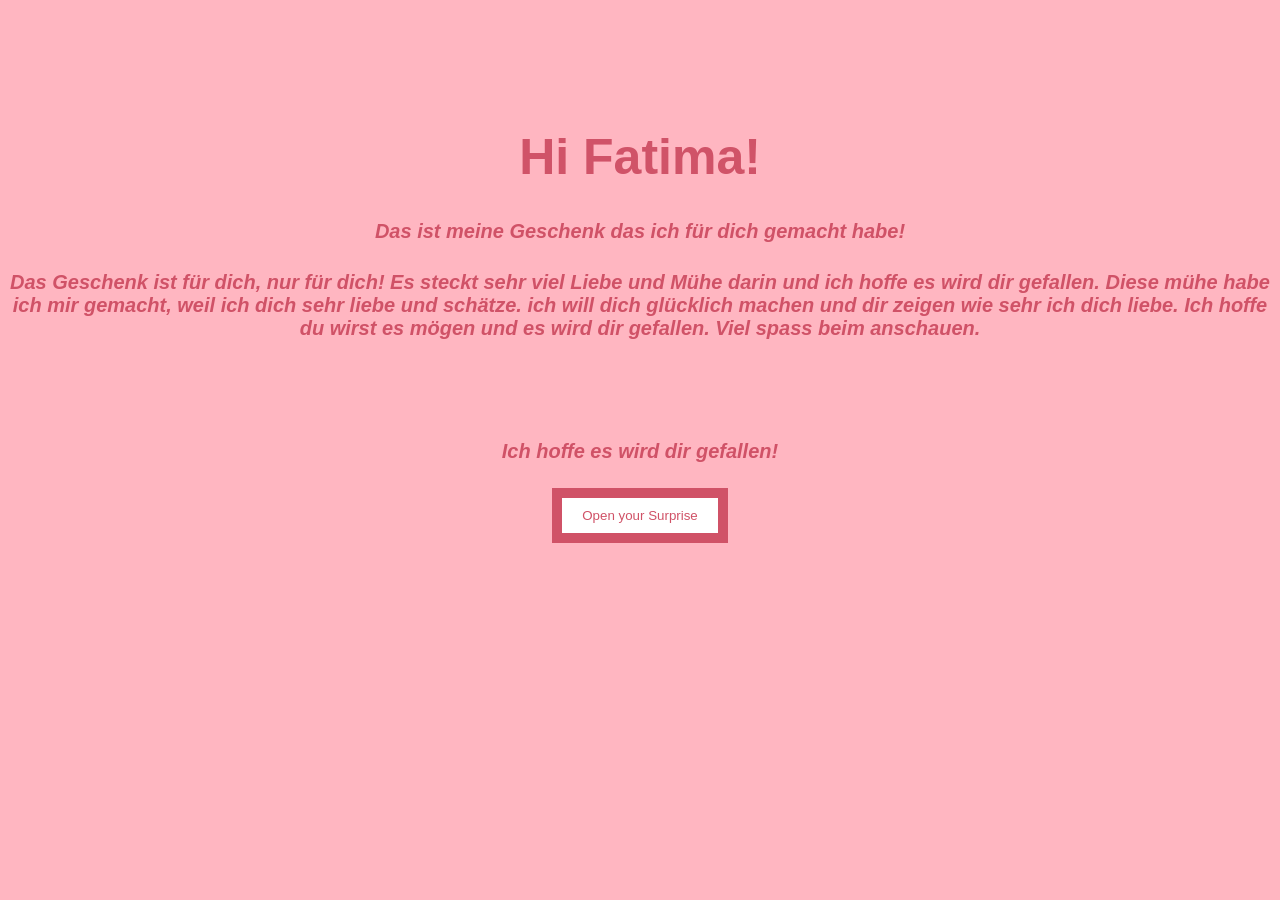
<file: index.html>
<!DOCTYPE html>
<html lang="en">
<head>
    <meta charset="UTF-8">
    <meta name="viewport" content="width=device-width, initial-scale=1.0">
    <title>MY LOVE</title>

    <style>
        body {
            text-align: center;
            margin-top: 10%;
            font-family: Arial, Helvetica, sans-serif;
            font-weight: bold;
            background-color:#ffb6c1;
        }
    </style>
    
    <style>
        h1{
            font-family: Impact, sans-serif;
            font-size: 50px;
            color: hsl(350, 57%, 57%);
        }
    </style>

    <style>
        p{
            font-size: 20px;
            color: #d05267;
            font-family: Arial, sans-serif;
            font-style: italic;
            margin-top: 5px;
            margin-bottom: 5px;
           
        }
    </style>


</head>

<style>
    button{
        background-color: white;
        color: #d05267;
        border: 10px solid #d05267;
        padding: 10px 20px;
        text-align: center;
        text-decoration: none;
        margin-top: 20px;
    }
</style>
<body>

    <h1> Hi Fatima!  </h1>
    <p> Das ist meine Geschenk das ich für dich gemacht habe! </p>
    <br>
    <p> Das Geschenk ist für dich, nur für dich!
        Es steckt sehr viel Liebe und Mühe darin und ich hoffe es wird dir gefallen.
        Diese mühe habe ich mir gemacht, weil ich dich sehr liebe und schätze. ich will dich glücklich machen und dir zeigen wie sehr ich dich liebe.
        Ich hoffe du wirst es mögen und es wird dir gefallen. Viel spass beim anschauen.</p>
    <br>
    <br>
    <br>
    <br>
    <br>
    <p> 
        Ich hoffe es wird dir gefallen!
    </p>

    <p>
        <button onclick="weiter()"> Open your Surprise</button>
        <script>
            function weiter() {
                window.location.href = "surprise.html";
            }
        </script>
    </p>
</body>
</html>
</file>
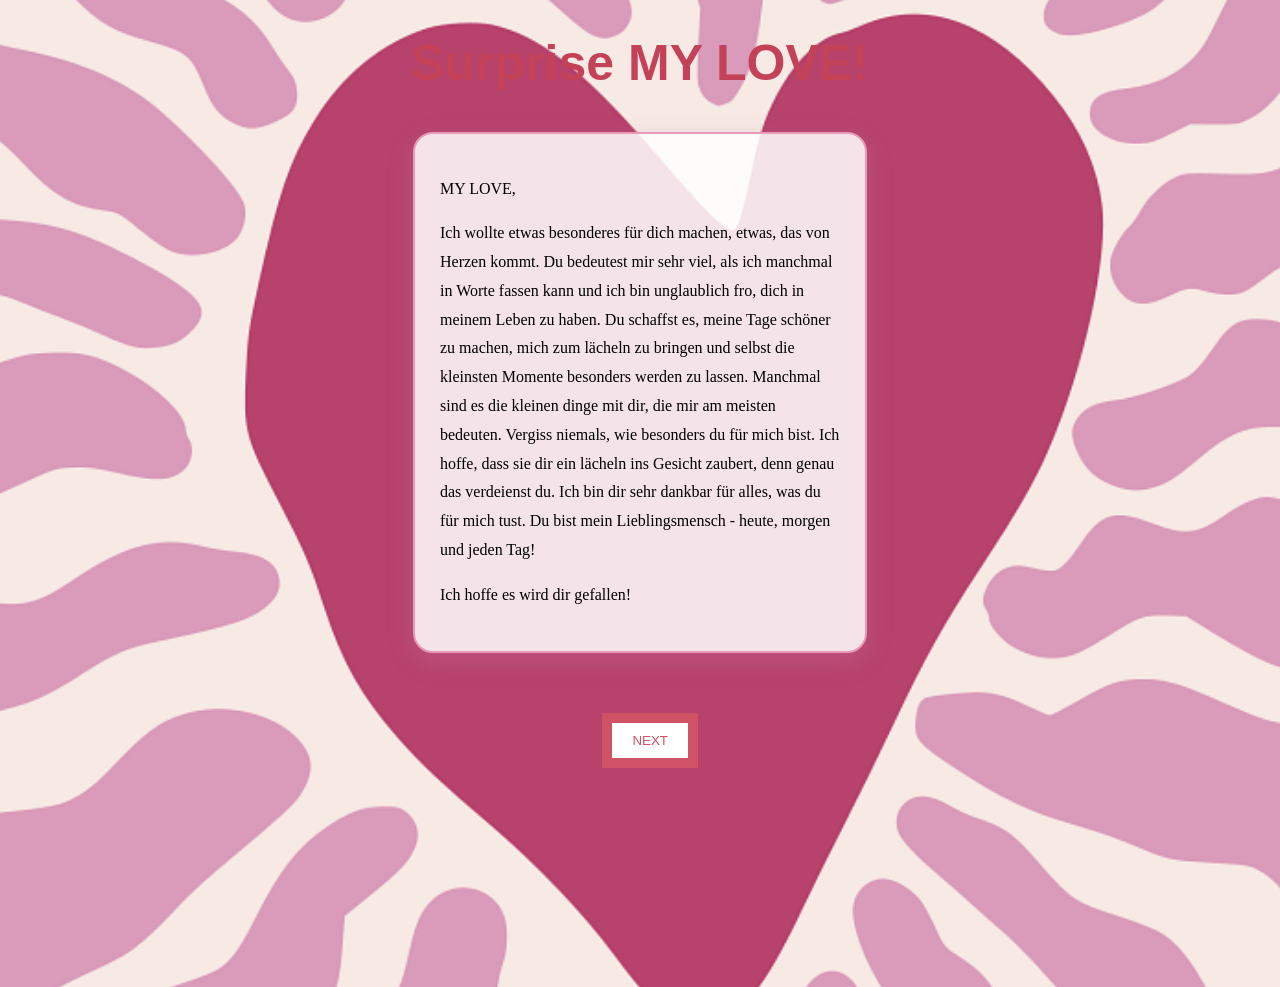
<file: surprise.html>
<!DOCTYPE html>
<html lang="en">
<head>
    <meta charset="UTF-8">
    <meta name="viewport" content="width=device-width, initial-scale=1.0">
    <title>MY LOVE</title>
</head>

<link rel="stylesheet" href="style.css">

<style>
    h1{
        font-family: impact, sans-serif;
        font-size: 50px;
            color: #c44258;
            text-align: center;
        
    }
</style>

<style> 
    body {
        background-image: url("yayangart-heart-8564951_1920.png");
        background-size: 200%;
        background-position:  center 50%;
        background-repeat: no-repeat;
        min-height: 105vh;
    }
</style>

<style>
    button{
        position: fixed;
        left: 47%;
        background-color: white;
        color: #d05267;
        border: 10px solid #d05267;
        padding: 10px 20px;
        text-align: center;
        text-decoration: none;
        margin-top: 20px;
    }
</style>

<body>
    <h1> Surprise MY LOVE! </h1>
    <div class = "Liebesbrief">
        <p> MY LOVE,    
        </p>

        <p> Ich wollte etwas besonderes für dich machen, etwas, das von Herzen kommt. 
            Du bedeutest mir sehr viel, als ich manchmal in Worte fassen kann und ich bin unglaublich fro, dich in meinem Leben zu haben.
            Du schaffst es, meine Tage schöner zu machen, mich zum lächeln zu bringen und selbst die kleinsten Momente besonders werden zu lassen.
            Manchmal sind es die kleinen dinge mit dir, die mir am meisten bedeuten.
            Vergiss niemals, wie besonders du für mich bist. Ich hoffe, dass sie dir ein lächeln ins Gesicht zaubert, denn genau das verdeienst du.
            Ich bin dir sehr dankbar für alles, was du für mich tust.
        
            Du bist mein Lieblingsmensch - heute, morgen und jeden Tag! </p>
        <p> Ich hoffe es wird dir gefallen! </p>
    </div>

    <p>
        <button onclick="weiter()"> NEXT </button>
        <script>
            function weiter() {
                window.location.href = "surprise2.html";
            }
        </script>
    </p>
    
</body>
</html>
</file>
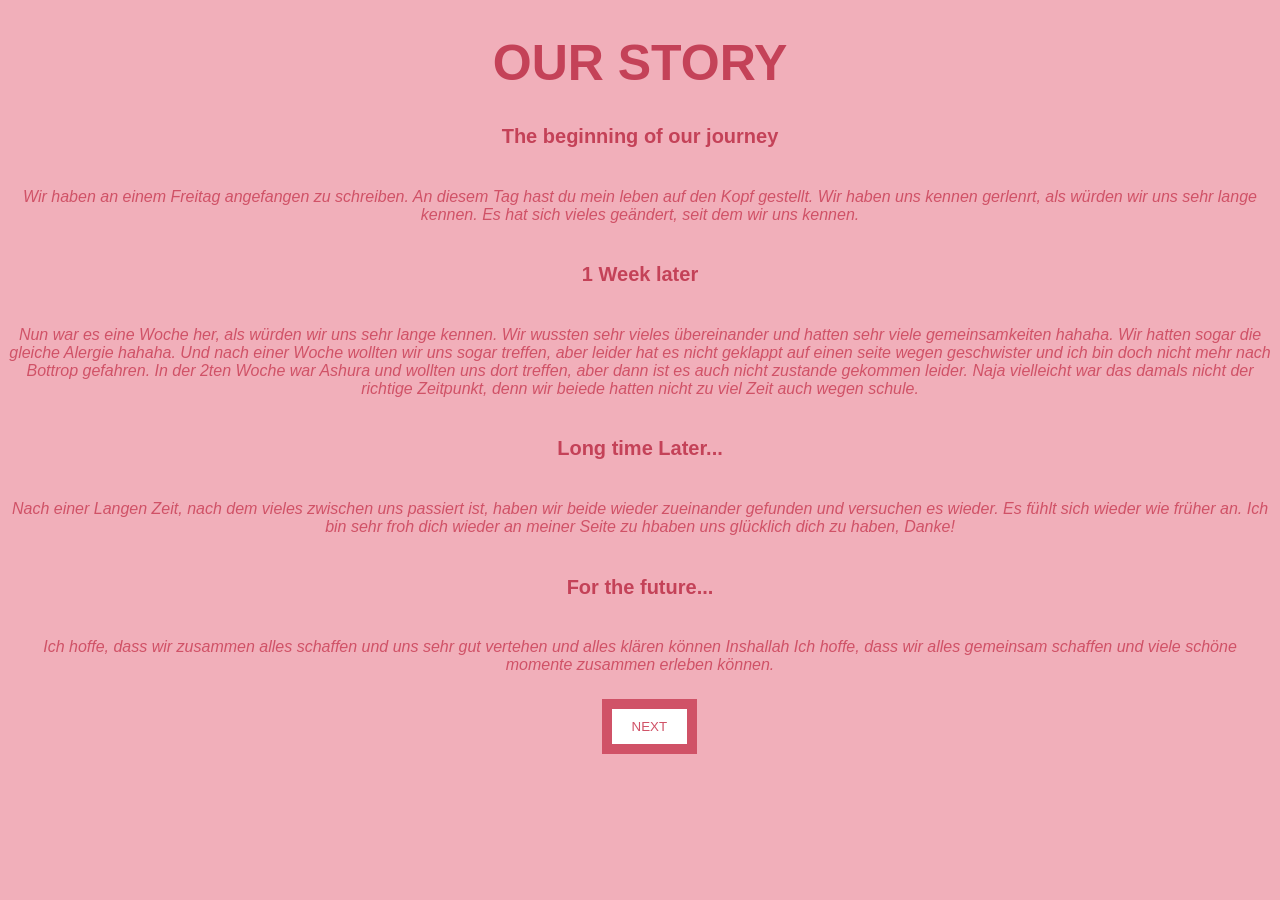
<file: surprise2.html>
<!DOCTYPE html>
<html lang="en">
<head>
    <meta charset="UTF-8">
    <meta name="viewport" content="width=device-width, initial-scale=1.0">
    <title>MY LOVE</title>
</head>
<style>
    body{
       background-color:#f1afba
    }
</style>

 <style>
    h1{
        font-family: impact, sans-serif;
        font-size: 50px;
            color: #c44258;
            text-align: center;
    }
 </style>

 <style>
    h2{
        font-family: Arial, sans-serif;
        font-size: 20px;
            color: #c44258;
            text-align: center;
    }
    </style>

   <style>
    p{
        
            color: #d05267;
            font-family: Arial, sans-serif;
            font-style: italic;
            margin-top: 5px;
            margin-bottom: 5px;
            text-align: center;
    }
   </style>

   <style>
    button{
        position: fixed;
        left: 47%;
        background-color: white;
        color: #d05267;
        border: 10px solid #d05267;
        padding: 10px 20px;
        text-align: center;
        text-decoration: none;
        margin-top: 20px;
    }
</style>



<body>
    <h1> OUR STORY </h1>
    <h2> The beginning of our journey </h2>
     <br> 
     <p> Wir haben an einem Freitag angefangen zu schreiben.
         An diesem Tag hast du mein leben auf den Kopf gestellt.
         Wir haben uns kennen gerlenrt, als würden wir uns sehr lange kennen.
         Es hat sich vieles geändert, seit dem wir uns kennen.
     </p>
    <br>
    <h2> 1 Week later</h2>
    <br>
    <p> Nun war es eine Woche her, als würden wir uns sehr lange kennen.
        Wir wussten sehr vieles übereinander und hatten sehr viele gemeinsamkeiten hahaha.
        Wir hatten sogar die gleiche Alergie hahaha.
        Und nach einer Woche wollten wir uns sogar treffen, aber leider hat es nicht geklappt auf einen seite wegen geschwister 
        und ich bin doch nicht mehr nach Bottrop gefahren.
        In der 2ten Woche war Ashura und wollten uns dort treffen, aber dann ist es auch nicht zustande gekommen leider.
        Naja vielleicht war das damals nicht der richtige Zeitpunkt, denn wir beiede hatten nicht zu viel Zeit auch wegen schule.
    </p>
    <br>
    <h2> Long time Later...</h2>
    <br>
    <p> Nach einer Langen Zeit, nach dem vieles zwischen uns passiert ist, haben wir beide
        wieder zueinander gefunden und versuchen es wieder. Es fühlt sich wieder wie früher an.
        Ich bin sehr froh dich wieder an meiner Seite zu hbaben uns glücklich dich zu haben, Danke!
    </p>
    <br>
    <h2> For the future...</h2>
    <br>
    <p> Ich hoffe, dass wir zusammen alles schaffen und uns sehr gut vertehen und alles klären können Inshallah
        Ich hoffe, dass wir alles gemeinsam schaffen und viele schöne momente zusammen erleben können.

    </p>

    <p>
        <button onclick="weiter()"> NEXT </button>
        <script>
            function weiter() {
                window.location.href = "surprise3.html";
            }
        </script>
    </p>
    
</body>
</html>
</file>
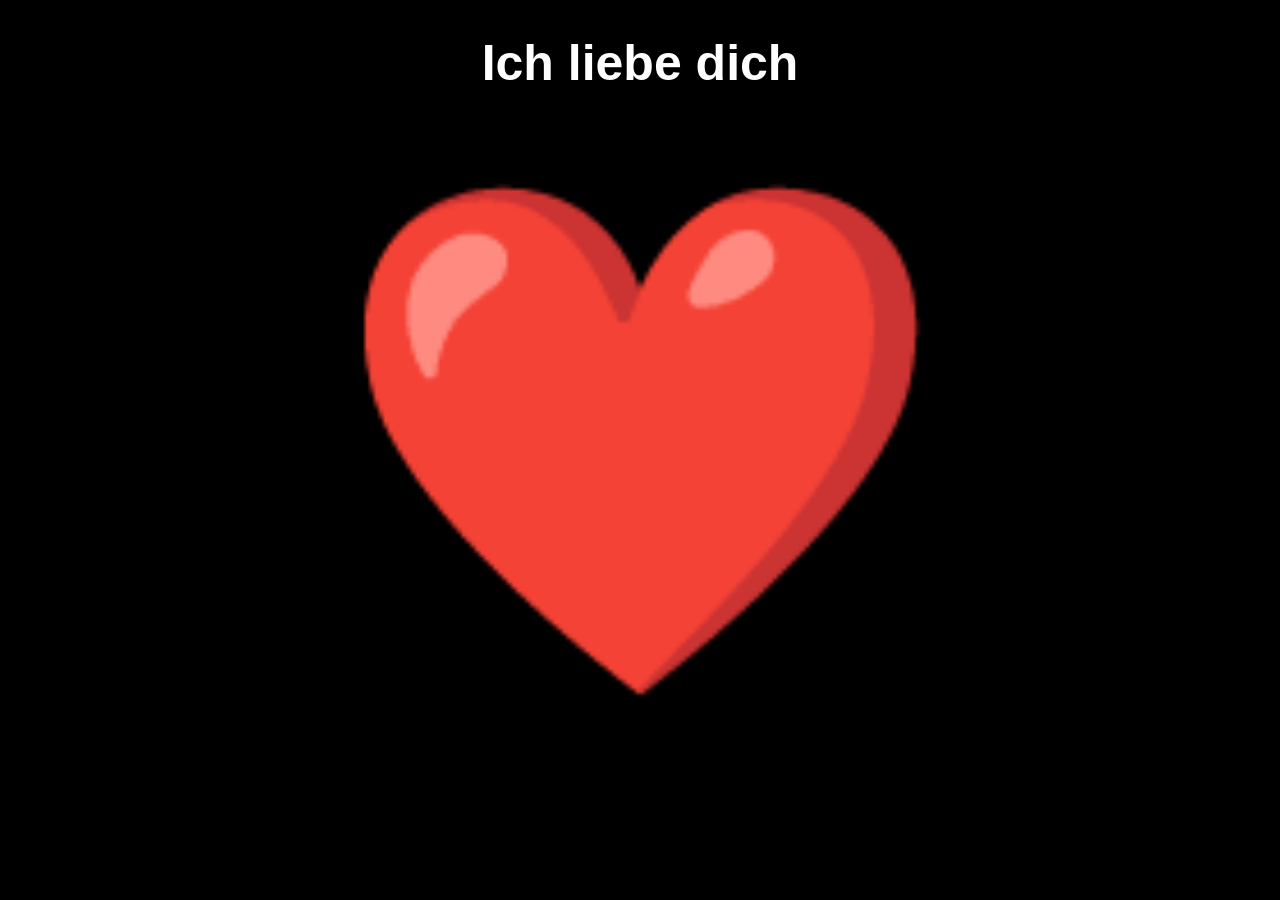
<file: surprise3.html>
<!DOCTYPE html>
<html lang="en">
<head>
    <meta charset="UTF-8">
    <meta name="viewport" content="width=device-width, initial-scale=1.0">
    <title>MY LOVE</title>
</head>
<Style>
    body{
        background-color: black;
    }
</Style>

<style>
    h1{
        font-family: impact, sans-serif;
        font-size: 50px;
            color: White;
            text-align: center;
    }
</style>

<style>
    p{
            
            font-family: Arial, sans-serif;
            font-size: 500px;
            margin-top: 5px;
            margin-bottom: 5px;
            text-align: center;
    }
</style>
<body>
    


    <h1> Ich liebe dich </h1>
    <br>
    <p>❤️</p>
</body>
</html>
</file>
<file: style.css>
.Liebesbrief{
    max-width: 400px;
    margin: 40px auto;
    padding: 25px;
    background: rgba(255, 255, 255, 0.85);
    border: 2px solid #e99ab8;
    border-radius: 20px;
    box-shadow: 0 8px 25px #c77c9b55;
    line-height: 1.8;
}
</file>
